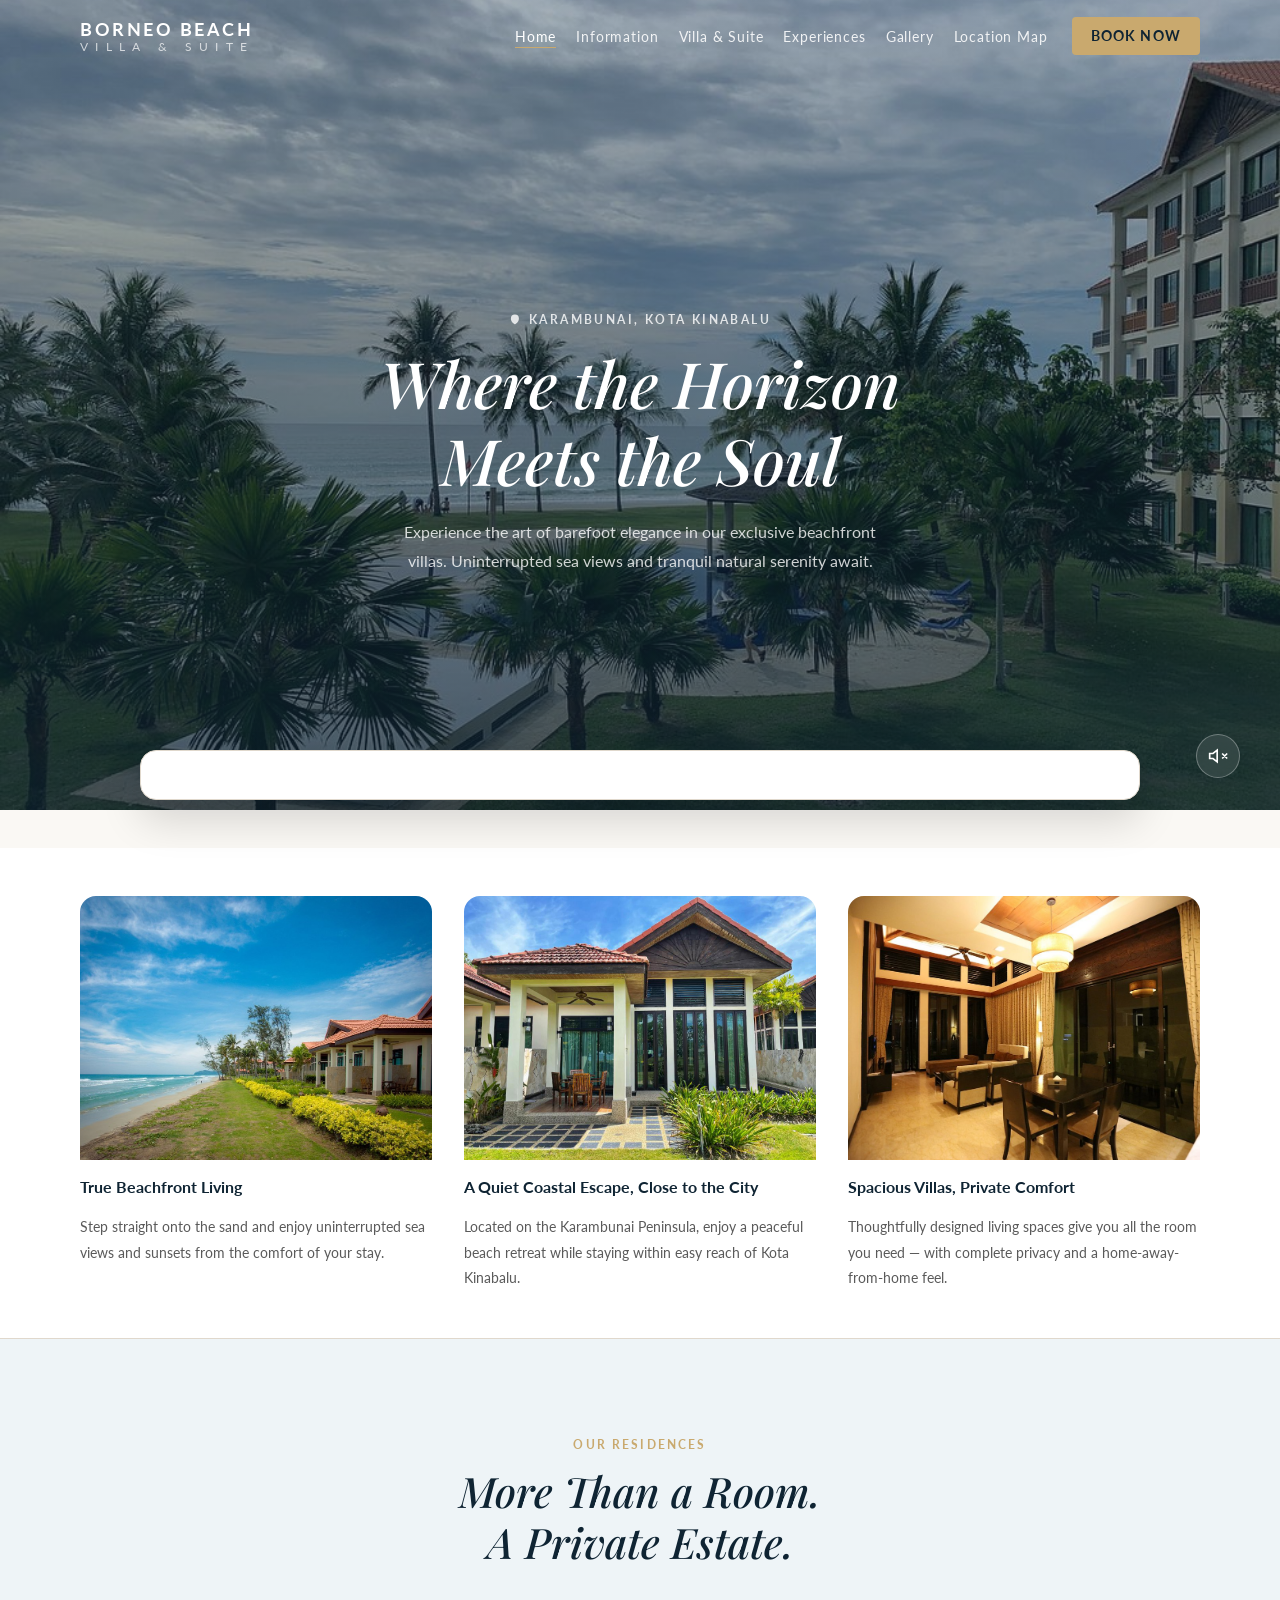
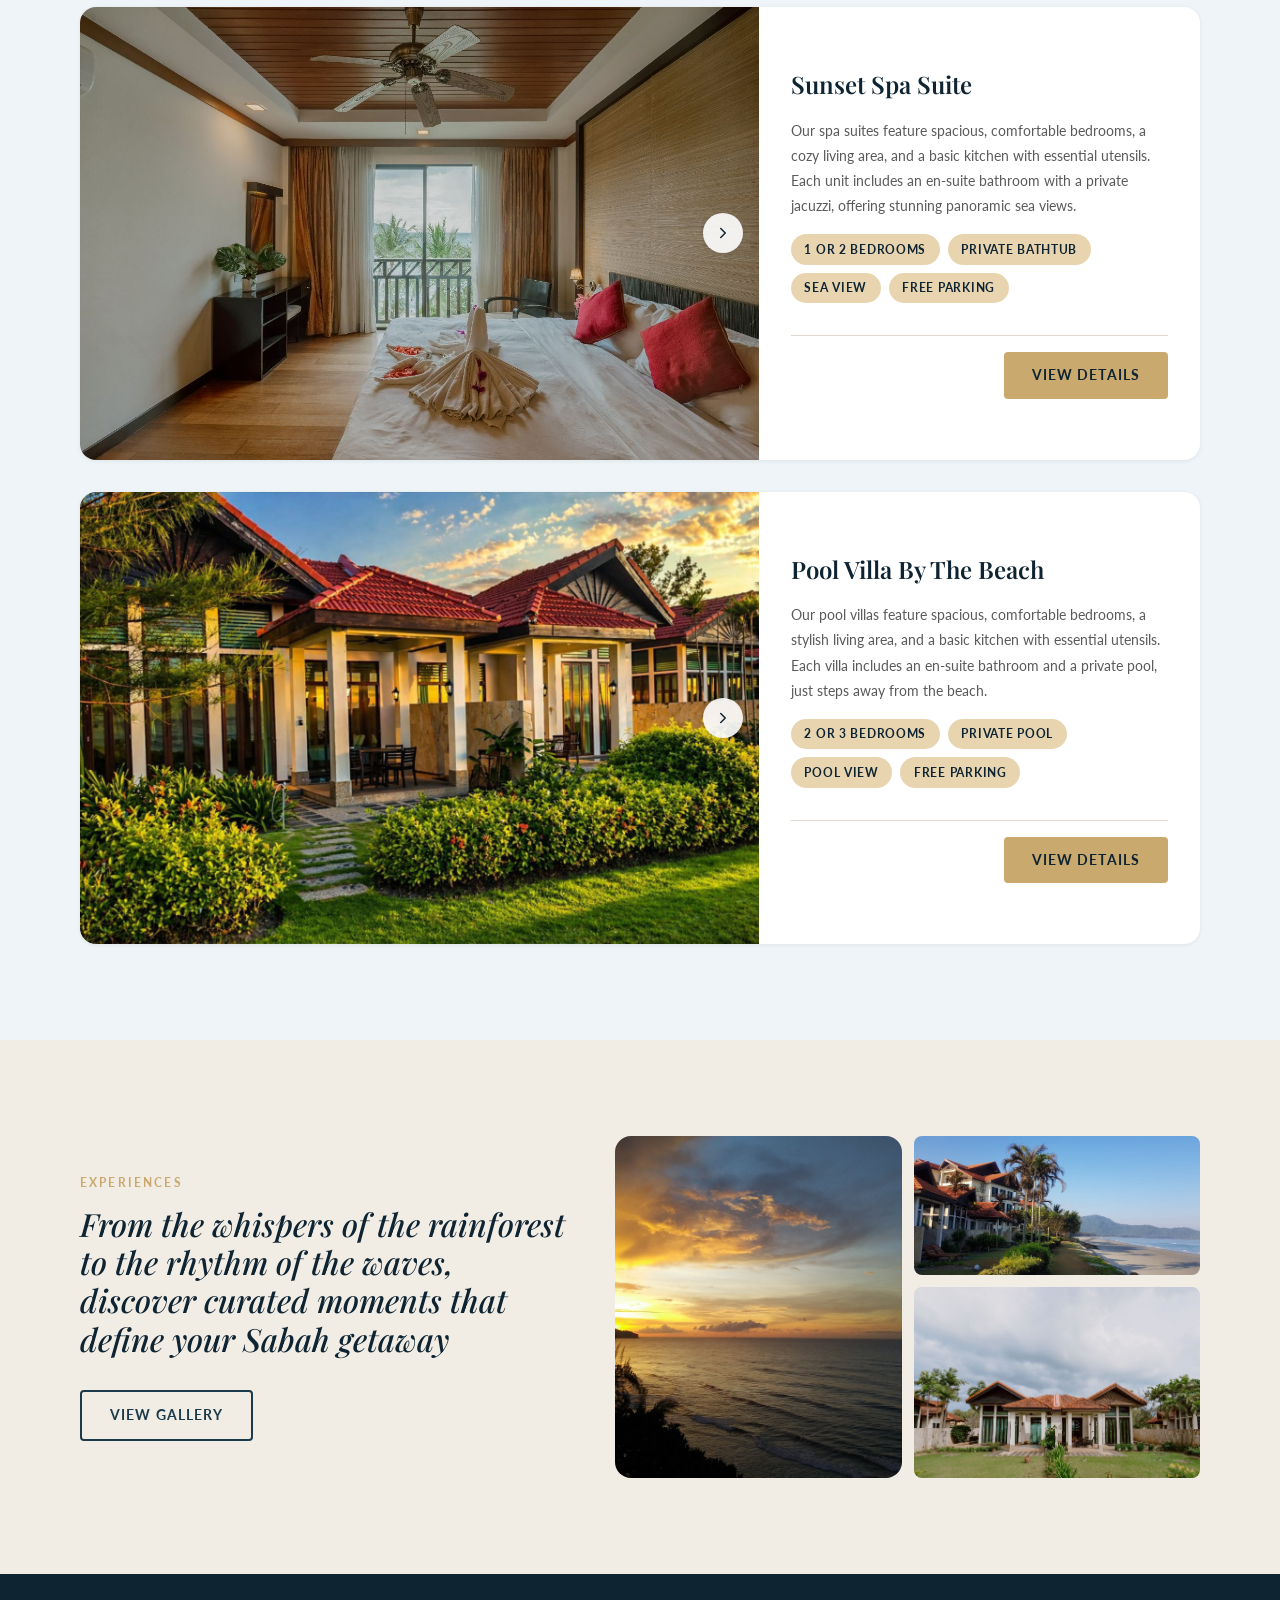
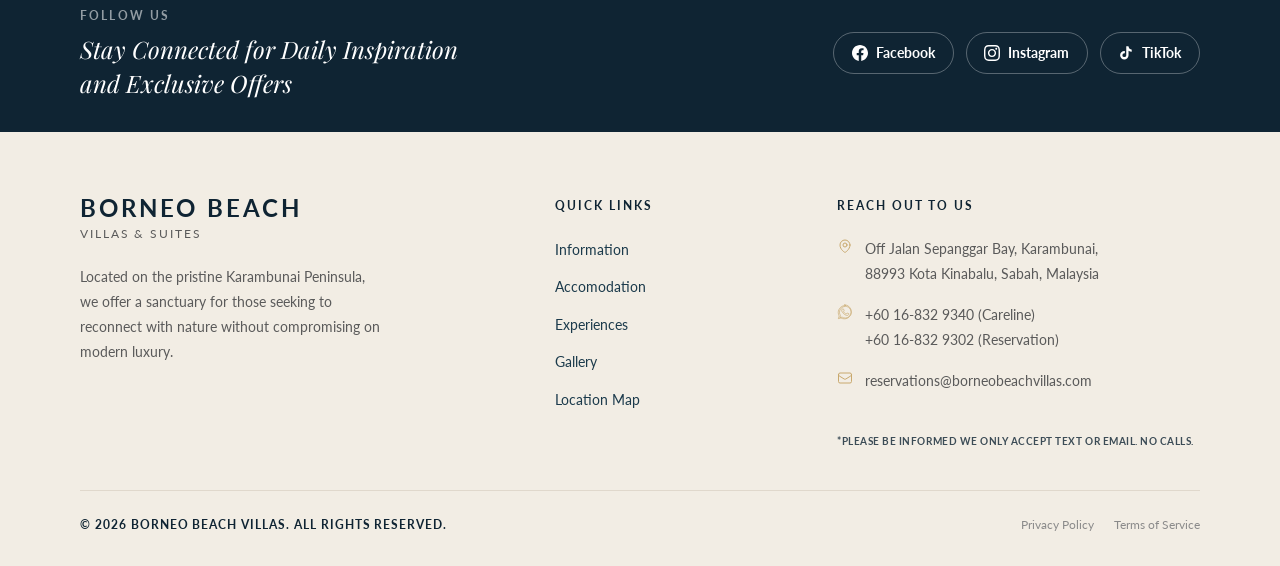
<file: index.html>
<!DOCTYPE html>
<html lang="en">

<head>
  <meta charset="UTF-8" />
  <meta name="viewport" content="width=device-width, initial-scale=1.0" />
  <meta name="robots" content="index, follow" />
  <meta name="description"
    content="A peaceful beachfront nature retreat on the Karambunai Peninsula, Sabah, offering unblocked sea and sunset views, self check-in, and private villas & suites." />
  <title>Borneo Beach Villas &amp; Suites | Beachfront Nature Retreat in Sabah</title>
  <link rel="canonical" href="https://www.borneobeachvillas.com/" />
  <link rel="icon" href="favicon.svg" type="image/svg+xml" />
  <link rel="apple-touch-icon" href="favicon.svg" />
  <meta name="theme-color" content="#0f4c5c" />
  <meta property="og:type" content="website" />
  <meta property="og:site_name" content="Borneo Beach Villas &amp; Suites" />
  <meta property="og:title" content="Borneo Beach Villas &amp; Suites | Luxury Beachfront Stay in Sabah" />
  <meta property="og:description"
    content="Discover a peaceful beachfront nature retreat in Karambunai with suites, pool villas, unblocked sea views, and direct beach access." />
  <meta property="og:url" content="https://www.borneobeachvillas.com/" />
  <meta property="og:image" content="https://www.borneobeachvillas.com/images/home-spa-suite-living.jpg" />
  <meta property="og:image:width" content="1200" />
  <meta property="og:image:height" content="630" />
  <meta property="og:image:alt" content="Living area of a beachfront suite at Borneo Beach Villas and Suites" />
  <meta property="og:locale" content="en_MY" />
  <meta name="twitter:card" content="summary_large_image" />
  <meta name="twitter:title" content="Borneo Beach Villas &amp; Suites | Luxury Beachfront Stay in Sabah" />
  <meta name="twitter:description"
    content="Discover a peaceful beachfront nature retreat in Karambunai with suites, pool villas, unblocked sea views, and direct beach access." />
  <meta name="twitter:image" content="https://www.borneobeachvillas.com/images/home-spa-suite-living.jpg" />
  <script type="application/ld+json">
    {
      "@context": "https://schema.org",
      "@graph": [
        {
          "@type": "Organization",
          "@id": "https://www.borneobeachvillas.com/#organization",
          "name": "Borneo Beach Villas & Suites",
          "url": "https://www.borneobeachvillas.com/",
          "logo": "https://www.borneobeachvillas.com/favicon.svg",
          "email": "reservations@borneobeachvillas.com",
          "telephone": "+60 16-832 9340",
          "sameAs": [
            "https://www.facebook.com/BorneoBeachVillas",
            "https://www.instagram.com/borneobeachvillasuite/",
            "https://www.tiktok.com/@borneobeachvillas"
          ]
        },
        {
          "@type": "WebSite",
          "@id": "https://www.borneobeachvillas.com/#website",
          "url": "https://www.borneobeachvillas.com/",
          "name": "Borneo Beach Villas & Suites",
          "publisher": {
            "@id": "https://www.borneobeachvillas.com/#organization"
          },
          "inLanguage": "en-MY"
        },
        {
          "@type": "LodgingBusiness",
          "@id": "https://www.borneobeachvillas.com/#lodging",
          "name": "Borneo Beach Villas & Suites",
          "url": "https://www.borneobeachvillas.com/",
          "description": "A peaceful beachfront nature retreat on the Karambunai Peninsula in Sabah, offering unblocked sea and sunset views, self check-in, and private villas/suites.",
          "image": [
            "https://www.borneobeachvillas.com/images/home-spa-suite-living.jpg",
            "https://www.borneobeachvillas.com/images/home-pool-villa-seaview.jpg"
          ],
          "telephone": "+60 16-832 9340",
          "email": "reservations@borneobeachvillas.com",
          "priceRange": "$$",
          "checkinTime": "15:00",
          "checkoutTime": "12:00",
          "address": {
            "@type": "PostalAddress",
            "streetAddress": "Off Jalan Sepanggar Bay, Karambunai",
            "postalCode": "88993",
            "addressLocality": "Kota Kinabalu",
            "addressRegion": "Sabah",
            "addressCountry": "MY"
          },
          "amenityFeature": [
            {
              "@type": "LocationFeatureSpecification",
              "name": "Beachfront access",
              "value": true
            },
            {
              "@type": "LocationFeatureSpecification",
              "name": "Private pool options",
              "value": true
            },
            {
              "@type": "LocationFeatureSpecification",
              "name": "Sea view accommodation",
              "value": true
            },
            {
              "@type": "LocationFeatureSpecification",
              "name": "Self check-in",
              "value": true
            }
          ],
          "sameAs": [
            "https://www.facebook.com/BorneoBeachVillas",
            "https://www.instagram.com/borneobeachvillasuite/",
            "https://www.tiktok.com/@borneobeachvillas"
          ]
        }
      ]
    }
  </script>
  <link rel="preconnect" href="https://fonts.googleapis.com" />
  <link rel="preconnect" href="https://fonts.gstatic.com" crossorigin />
  <link rel="stylesheet" href="css/main.css" />
</head>

<body>

  <!-- ===================== HEADER ===================== -->
  <div id="header-placeholder"></div>

  <main>

    <!-- ===================== HERO ===================== -->
    <section class="hero" id="home" aria-label="Hero">
      <!-- YouTube Video Background -->
      <div class="hero__video-wrap" aria-hidden="true">
        <div id="hero-yt-player"></div>
      </div>
      <!-- Fallback image shown before video loads -->
      <div class="hero__bg hero__bg--fallback" role="img"
        aria-label="Aerial view of Borneo Beach Villa overlooking the sea"></div>
      <div class="hero__overlay" aria-hidden="true"></div>

      <div class="hero__content">
        <span class="hero__location">
          <svg xmlns="http://www.w3.org/2000/svg" viewBox="0 0 24 24" fill="currentColor" aria-hidden="true" width="12"
            height="12">
            <path fill-rule="evenodd"
              d="M11.54 22.351l.07.04.028.016a.76.76 0 00.723 0l.028-.015.071-.041a16.975 16.975 0 001.144-.742 19.58 19.58 0 002.683-2.282c1.944-2.003 3.5-4.697 3.5-8.327a8 8 0 10-16 0c0 3.63 1.556 6.324 3.5 8.327a19.58 19.58 0 002.682 2.282 16.975 16.975 0 001.145.742z"
              clip-rule="evenodd" />
          </svg>
          Karambunai, Kota Kinabalu
        </span>

        <h1 class="hero__title">Where the Horizon<br />Meets the Soul</h1>

        <p class="hero__subtitle">
          Experience the art of barefoot elegance in our exclusive beachfront villas.
          Uninterrupted sea views and tranquil natural serenity await.
        </p>

      </div>

      <!-- Sound Control Toggle -->
      <button id="hero-sound-toggle" class="hero__sound-toggle" aria-label="Unmute background video"
        title="Unmute sound">
        <svg class="icon-muted" viewBox="0 0 24 24" fill="none" stroke="currentColor" stroke-width="2">
          <path d="M11 5L6 9H2v6h4l5 4V5zM23 9l-6 6M17 9l6 6" />
        </svg>
        <svg class="icon-unmuted" viewBox="0 0 24 24" fill="none" stroke="currentColor" stroke-width="2"
          style="display: none;">
          <path d="M11 5L6 9H2v6h4l5 4V5zM19.07 4.93a10 10 0 0 1 0 14.14M15.54 8.46a5 5 0 0 1 0 7.07" />
        </svg>
      </button>
    </section>

    <!-- ===================== BOOKING WIDGET ===================== -->
    <section class="booking-widget-section" aria-label="Book your stay">
      <div class="container">
        <div class="booking-widget-wrapper">
          <div
            id="quickbook-widget-783NDYY03cZmJIx67339HK5bmrup5eHSlbuCgcUgy7xBywNg==-783NDYY03cZmJIx67339HK5bmrup5eHSlbuCgcUgy7xBywNg=="
            class="Configure-quickBook-Widget"></div>
          <script
            src="https://www.swiftbook.io/cwplugin/displaywidget/preview/booking-service.min.js?propertyId=783NDYY03cZmJIx67339HK5bmrup5eHSlbuCgcUgy7xBywNg==&scriptId=783NDYY03cZmJIx67339HK5bmrup5eHSlbuCgcUgy7xBywNg=="
            id="propInfo"></script>
        </div>
      </div>
    </section>

    <!-- ===================== FEATURE STRIP ===================== -->
    <section class="feature-strip" aria-label="Key features">
      <div class="container">
        <div class="feature-strip__grid">

          <div class="feature-strip__card">
            <div class="feature-strip__img-wrap">
              <img src="images/feature-beach.jpg" alt="Beachfront view with palm trees and clear sea" width="400"
                height="280" loading="lazy" />
            </div>
            <h3 class="feature-strip__title">True Beachfront Living</h3>
            <p class="feature-strip__desc">Step straight onto the sand and enjoy uninterrupted sea views and sunsets
              from the comfort of your stay.</p>
          </div>

          <div class="feature-strip__card">
            <div class="feature-strip__img-wrap">
              <img src="images/feature-villa.jpg" alt="Villa exterior with lush garden and terrace" width="400"
                height="280" loading="lazy" />
            </div>
            <h3 class="feature-strip__title">A Quiet Coastal Escape, Close to the City</h3>
            <p class="feature-strip__desc">Located on the Karambunai Peninsula, enjoy a peaceful beach retreat while
              staying within easy reach of Kota Kinabalu.</p>
          </div>

          <div class="feature-strip__card">
            <div class="feature-strip__img-wrap">
              <img src="images/feature-interior.jpg" alt="Spacious villa interior with private pool" width="400"
                height="280" loading="lazy" />
            </div>
            <h3 class="feature-strip__title">Spacious Villas, Private Comfort</h3>
            <p class="feature-strip__desc">Thoughtfully designed living spaces give you all the room you need &mdash; with
              complete privacy and a home-away-from-home feel.</p>
          </div>

        </div>
      </div>
    </section>

    <!-- ===================== OUR RESIDENCES ===================== -->
    <section class="residences section-pad" id="residences" aria-labelledby="residences-title">
      <div class="container">
        <div class="residences__intro">
          <span class="section-label">Our Residences</span>
          <h2 class="section-title" id="residences-title">More Than a Room.<br />A Private Estate.</h2>
        </div>

        <div class="residences__list">

          <!-- Villa 1: Sunset Spa Suite -->
          <article class="villa-row" aria-label="Sunset Spa Suite">
            <div class="villa-row__image-wrap" data-villa-slider
              data-slider-images="images/home-spa-suite-masterbed.jpg|images/home-spa-suite-living.jpg|images/home-spa-suite-masterbath.jpg"
              data-slider-alts="Sunset Spa Suite bedroom with sea-view balcony|Sunset Spa Suite living room and kitchen|Sunset Spa Suite bathroom with private jacuzzi">
              <img src="images/home-spa-suite-masterbed.jpg" alt="Sunset Spa Suite bedroom with sea-view balcony"
                width="720" height="500" loading="lazy" />
              <button class="villa-row__arrow" aria-label="Next photo">
                <svg xmlns="http://www.w3.org/2000/svg" viewBox="0 0 24 24" fill="none" stroke="currentColor"
                  stroke-width="2" stroke-linecap="round" stroke-linejoin="round" aria-hidden="true">
                  <path d="M9 18l6-6-6-6" />
                </svg>
              </button>
            </div>
            <div class="villa-row__body">
              <h3 class="villa-row__title">Sunset Spa Suite</h3>
              <p class="villa-row__desc">
                Our spa suites feature spacious, comfortable bedrooms, a cozy living area, and a basic kitchen
                with essential utensils. Each unit includes an en-suite bathroom with a private jacuzzi,
                offering stunning panoramic sea views.
              </p>
              <ul class="villa-row__tags" aria-label="Suite features">
                <li class="villa-tag">1 or 2 Bedrooms</li>
                <li class="villa-tag">Private Bathtub</li>
                <li class="villa-tag">Sea View</li>
                <li class="villa-tag">Free Parking</li>
              </ul>
              <div class="villa-row__cta">
                <a href="villas#spa-suites" class="btn btn--primary">View Details</a>
              </div>
            </div>
          </article>

          <!-- Villa 2: Pool Villa By The Beach -->
          <article class="villa-row" aria-label="Pool Villa By The Beach">
            <div class="villa-row__image-wrap" data-villa-slider
              data-slider-images="images/home-pool-villa-seaview.jpg|images/home-pool-villa-gazebo.jpg|images/home-pool-villa-living.jpg"
              data-slider-alts="Pool Villa By The Beach exterior with private garden|Pool Villa By The Beach gazebo facing the sea|Pool Villa By The Beach living room">
              <img src="images/home-pool-villa-seaview.jpg" alt="Pool Villa By The Beach exterior with private garden"
                width="720" height="500" loading="lazy" />
              <button class="villa-row__arrow" aria-label="Next photo">
                <svg xmlns="http://www.w3.org/2000/svg" viewBox="0 0 24 24" fill="none" stroke="currentColor"
                  stroke-width="2" stroke-linecap="round" stroke-linejoin="round" aria-hidden="true">
                  <path d="M9 18l6-6-6-6" />
                </svg>
              </button>
            </div>
            <div class="villa-row__body">
              <h3 class="villa-row__title">Pool Villa By The Beach</h3>
              <p class="villa-row__desc">
                Our pool villas feature spacious, comfortable bedrooms, a stylish living area, and a basic kitchen
                with essential utensils. Each villa includes an en-suite bathroom and a private pool,
                just steps away from the beach.
              </p>
              <ul class="villa-row__tags" aria-label="Villa features">
                <li class="villa-tag">2 or 3 Bedrooms</li>
                <li class="villa-tag">Private Pool</li>
                <li class="villa-tag">Pool View</li>
                <li class="villa-tag">Free Parking</li>
              </ul>
              <div class="villa-row__cta">
                <a href="villas#pool-villas" class="btn btn--primary">View Details</a>
              </div>
            </div>
          </article>

        </div><!-- /.residences__list -->
      </div>
    </section>

    <!-- ===================== EXPERIENCES ===================== -->
    <section class="experiences section-pad" id="experiences" aria-labelledby="experiences-title">
      <div class="container">
        <div class="experiences__layout">

          <div class="experiences__text">
            <span class="section-label">Experiences</span>
            <h2 class="section-title" id="experiences-title">
              From the whispers of the rainforest to the rhythm of the waves, discover curated moments that define your
              Sabah getaway
            </h2>
            <a href="experiences" class="btn btn--outline-dark" style="margin-top: var(--sp-8);">View Gallery</a>
          </div>

          <div class="experiences__gallery">
            <div class="exp-gallery__main">
              <img src="images/exp-sunset.jpg" alt="Dramatic sunset over the sea viewed from the villa pool" width="600"
                height="420" loading="lazy" />
            </div>
            <div class="exp-gallery__side">
              <img src="images/exp-beach.jpg" alt="Pristine beachfront with palm trees and clear blue sea" width="280"
                height="200" loading="lazy" />
              <img src="images/exp-garden.jpg" alt="Lush tropical garden surrounding the villa" width="280" height="200"
                loading="lazy" />
            </div>
          </div>

        </div>
      </div>
    </section>




  </main>

  <!-- ===================== FOOTER ===================== -->
  <div id="footer-placeholder"></div>

  <script src="js/main.js"></script>
</body>

</html>
</file>
<file: css/main.css>
/* =============================================
   BBV – Main Stylesheet
   ============================================= */

@import url('https://fonts.googleapis.com/css2?family=Playfair+Display:ital,wght@0,400;0,500;0,600;0,700;1,400;1,500&family=Lato:ital,wght@0,300;0,400;0,700;1,400&display=swap');
@import 'variables.css';

/* ─────────────────────────────────────────────
   RESET & BASE
───────────────────────────────────────────── */
*,
*::before,
*::after {
  box-sizing: border-box;
  margin: 0;
  padding: 0;
}

html {
  scroll-behavior: smooth;
  font-size: 16px;
}

body {
  font-family: var(--font-body);
  font-size: var(--text-base);
  line-height: var(--leading-normal);
  color: var(--color-text);
  background-color: var(--color-bg);
  -webkit-font-smoothing: antialiased;
}

img,
video {
  display: block;
  max-width: 100%;
  height: auto;
}

a {
  color: inherit;
  text-decoration: none;
}

ul,
ol {
  list-style: none;
}

button {
  cursor: pointer;
  border: none;
  background: none;
  font-family: inherit;
}

/* ─────────────────────────────────────────────
   LAYOUT UTILITIES
───────────────────────────────────────────── */
.container {
  width: 100%;
  max-width: var(--container-max);
  margin-inline: auto;
  padding-inline: var(--container-pad);
}

.section-pad {
  padding-block: var(--section-pad-v);
}

/* ─────────────────────────────────────────────
   TYPOGRAPHY HELPERS
───────────────────────────────────────────── */
.section-label {
  display: block;
  font-family: var(--font-body);
  font-size: var(--text-xs);
  font-weight: 700;
  letter-spacing: 0.18em;
  text-transform: uppercase;
  color: var(--color-secondary);
  margin-bottom: var(--sp-3);
}

.section-title {
  font-family: var(--font-heading);
  font-size: clamp(var(--text-2xl), 4vw, var(--text-3xl));
  font-weight: 500;
  font-style: italic;
  line-height: var(--leading-tight);
  color: var(--color-primary-dark);
}

/* ─────────────────────────────────────────────
   BUTTONS
───────────────────────────────────────────── */
.btn {
  display: inline-flex;
  align-items: center;
  gap: var(--sp-2);
  padding: 0.75rem 1.75rem;
  font-family: var(--font-body);
  font-size: var(--text-sm);
  font-weight: 700;
  letter-spacing: 0.08em;
  text-transform: uppercase;
  border-radius: var(--radius-sm);
  transition: background-color var(--transition-base),
    color var(--transition-base),
    border-color var(--transition-base),
    box-shadow var(--transition-base),
    transform var(--transition-base);
  white-space: nowrap;
}

.btn--primary {
  background-color: var(--color-secondary);
  color: var(--color-primary-dark);
}

.btn--primary:hover {
  background-color: #b8924f;
  box-shadow: var(--shadow-md);
  transform: translateY(-2px);
}

.btn--outline {
  background-color: transparent;
  color: var(--color-text-inverse);
  border: 2px solid var(--color-text-inverse);
}

.btn--outline:hover {
  background-color: var(--color-text-inverse);
  color: var(--color-primary-dark);
}

.btn--outline-dark {
  background-color: transparent;
  color: var(--color-primary);
  border: 2px solid var(--color-primary);
}

.btn--outline-dark:hover {
  background-color: var(--color-primary);
  color: var(--color-text-inverse);
}

/* ─────────────────────────────────────────────
   HEADER / NAV
───────────────────────────────────────────── */
.site-header {
  position: fixed;
  top: 0;
  left: 0;
  right: 0;
  z-index: 1000;
  background-color: transparent;
  transition: background-color var(--transition-slow),
    box-shadow var(--transition-slow);
}

.site-header.scrolled {
  background-color: var(--color-primary-dark);
  box-shadow: var(--shadow-md);
}

.header-inner {
  display: flex;
  align-items: center;
  justify-content: space-between;
  height: 72px;
  padding-inline: var(--container-pad);
  max-width: var(--container-max);
  margin-inline: auto;
}

/* Logo */
.site-logo {
  display: flex;
  flex-direction: column;
  line-height: 1;
  gap: 3px;
  flex-shrink: 0;
  text-decoration: none;
}

.site-logo__name {
  font-family: var(--font-body);
  font-size: var(--text-md);
  font-weight: 700;
  letter-spacing: 0.14em;
  color: var(--color-text-inverse);
}

.site-logo__sub {
  font-size: var(--text-xs);
  letter-spacing: 0.61em;
  color: rgba(255, 255, 255, 0.70);
}

/* Primary nav */
.primary-nav {
  display: flex;
  align-items: center;
  gap: var(--sp-6);
}

.nav-links {
  display: flex;
  align-items: center;
  gap: var(--sp-5);
}

.nav-links a {
  font-size: var(--text-sm);
  font-weight: 400;
  letter-spacing: 0.06em;
  color: rgba(255, 255, 255, 0.88);
  position: relative;
  padding-bottom: 3px;
  transition: color var(--transition-fast);
}

.nav-links a::after {
  content: '';
  position: absolute;
  bottom: 0;
  left: 0;
  width: 0;
  height: 1px;
  background-color: var(--color-secondary);
  transition: width var(--transition-base);
}

.nav-links a:hover,
.nav-links a[aria-current="page"] {
  color: var(--color-text-inverse);
}

.nav-links a:hover::after,
.nav-links a[aria-current="page"]::after {
  width: 100%;
}

.nav-book-btn {
  padding: 0.5rem 1.2rem;
  background-color: var(--color-secondary);
  color: var(--color-primary-dark);
  font-family: var(--font-body);
  font-size: var(--text-sm);
  font-weight: 700;
  letter-spacing: 0.08em;
  text-transform: uppercase;
  border-radius: var(--radius-sm);
  transition: background-color var(--transition-base), box-shadow var(--transition-base);
  flex-shrink: 0;
  display: inline-block;
}

.nav-book-btn:hover {
  background-color: #b8924f;
  box-shadow: var(--shadow-sm);
}

/* Hamburger */
.hamburger {
  display: none;
  flex-direction: column;
  justify-content: center;
  align-items: center;
  width: 40px;
  height: 40px;
  gap: 5px;
  background: none;
  border: none;
  cursor: pointer;
  padding: 4px;
}

.hamburger__line {
  display: block;
  width: 24px;
  height: 2px;
  background-color: var(--color-text-inverse);
  border-radius: 2px;
  transition: transform var(--transition-base), opacity var(--transition-base);
}

.hamburger.open .hamburger__line:nth-child(1) {
  transform: translateY(7px) rotate(45deg);
}

.hamburger.open .hamburger__line:nth-child(2) {
  opacity: 0;
}

.hamburger.open .hamburger__line:nth-child(3) {
  transform: translateY(-7px) rotate(-45deg);
}

/* Mobile nav drawer */
.mobile-nav {
  display: none;
  position: fixed;
  top: 72px;
  left: 0;
  right: 0;
  background-color: var(--color-primary-dark);
  padding: var(--sp-6) var(--container-pad);
  z-index: 999;
  flex-direction: column;
  gap: var(--sp-4);
  box-shadow: var(--shadow-lg);
}

.mobile-nav.open {
  display: flex;
}

.mobile-nav a {
  font-size: var(--text-md);
  color: rgba(255, 255, 255, 0.88);
  padding-block: var(--sp-2);
  border-bottom: 1px solid rgba(255, 255, 255, 0.1);
  transition: color var(--transition-fast);
}

.mobile-nav a:last-child {
  border-bottom: none;
}

.mobile-nav a:hover {
  color: var(--color-secondary);
}

.mobile-nav .nav-book-btn {
  display: inline-flex;
  margin-top: var(--sp-2);
  text-align: center;
  justify-content: center;
}

/* ─────────────────────────────────────────────
   HERO
───────────────────────────────────────────── */
.hero {
  position: relative;
  min-height: 90vh;
  display: flex;
  align-items: center;
  justify-content: center;
  overflow: hidden;
  background-color: var(--color-primary-dark);
}

.hero__bg {
  position: absolute;
  inset: 0;
  background-image: url('../images/hero.jpg');
  background-size: cover;
  background-position: center 30%;
  background-repeat: no-repeat;
  z-index: 0;
}

/* Keep the fallback image as a separate layer behind the video */
.hero__bg--fallback {
  z-index: 0;
  transition: opacity 1s ease;
}

/* YouTube video wrapper */
.hero__video-wrap {
  position: absolute;
  inset: 0;
  z-index: 1;
  overflow: hidden;
  pointer-events: none;
}

/* Scale the iframe to always cover the full hero (letterbox-free) */
.hero__video-wrap iframe,
.hero__video-wrap #hero-yt-player {
  position: absolute;
  top: 50%;
  left: 50%;
  /* 16:9 ratio: width = 177.78vh covers height; height = 56.25vw covers width */
  width: 177.78vh;
  height: 56.25vw;
  min-width: 100%;
  min-height: 100%;
  transform: translate(-50%, -50%);
  border: 0;
  pointer-events: none;
}

.hero__overlay {
  position: absolute;
  inset: 0;
  background: linear-gradient(to bottom,
      rgba(15, 36, 51, 0.35) 0%,
      rgba(15, 36, 51, 0.55) 60%,
      rgba(15, 36, 51, 0.75) 100%);
  z-index: 1;
}

.hero__content {
  position: relative;
  z-index: 2;
  text-align: center;
  padding-inline: var(--container-pad);
  max-width: 760px;
  margin-inline: auto;
  padding-top: 72px;
}

.hero__location {
  display: inline-flex;
  align-items: center;
  gap: var(--sp-2);
  font-size: var(--text-xs);
  font-weight: 700;
  letter-spacing: 0.2em;
  text-transform: uppercase;
  color: rgba(255, 255, 255, 0.80);
  margin-bottom: var(--sp-4);
}

.hero__title {
  font-family: var(--font-heading);
  font-size: clamp(var(--text-3xl), 7vw, var(--text-5xl));
  font-weight: 500;
  font-style: italic;
  line-height: var(--leading-tight);
  color: var(--color-text-inverse);
  margin-bottom: var(--sp-5);
}

.hero__subtitle {
  font-size: clamp(var(--text-sm), 2vw, var(--text-base));
  color: rgba(255, 255, 255, 0.80);
  line-height: var(--leading-loose);
  max-width: 480px;
  margin-inline: auto;
}

/* Hero Sound Toggle */
.hero__sound-toggle {
  position: absolute;
  bottom: var(--sp-8);
  right: var(--container-pad);
  z-index: 10;
  width: 44px;
  height: 44px;
  background-color: rgba(255, 255, 255, 0.1);
  backdrop-filter: blur(8px);
  -webkit-backdrop-filter: blur(8px);
  border: 1px solid rgba(255, 255, 255, 0.3);
  border-radius: 50%;
  display: flex;
  align-items: center;
  justify-content: center;
  color: var(--color-text-inverse);
  transition: all var(--transition-base);
}

.hero__sound-toggle:hover {
  background-color: rgba(255, 255, 255, 0.2);
  transform: scale(1.05);
}

.hero__sound-toggle svg {
  width: 20px;
  height: 20px;
  stroke: currentColor;
}

@media (max-width: 768px) {
  .hero__sound-toggle {
    bottom: 6rem;
    /* adjusted to clear booking widget */
    right: 50%;
    transform: translateX(50%);
  }
}

/* ─────────────────────────────────────────────
   BOOKING WIDGET (between hero and feature strip)
───────────────────────────────────────────── */
.booking-widget-section {
  position: relative;
  z-index: 20;
  margin-top: -60px;
  /* Overlap hero slightly */
  margin-bottom: var(--sp-12);
}

.booking-widget-wrapper {
  background-color: var(--color-surface);
  border-radius: var(--radius-lg);
  box-shadow: var(--shadow-xl, 0 20px 40px rgba(0, 0, 0, 0.15));
  padding: var(--sp-6);
  max-width: 1000px;
  margin-inline: auto;
  border: 1px solid var(--color-border);
}

@media (max-width: 768px) {
  .booking-widget-section {
    margin-top: -40px;
    margin-bottom: var(--sp-8);
  }

  .booking-widget-wrapper {
    padding: var(--sp-4);
  }
}

/* ─────────────────────────────────────────────
   FEATURE STRIP  (below hero, white bg)
───────────────────────────────────────────── */
.feature-strip {
  background-color: var(--color-surface);
  padding-block: var(--sp-12);
  border-bottom: 1px solid var(--color-border);
}

.feature-strip__grid {
  display: grid;
  grid-template-columns: repeat(3, 1fr);
  gap: var(--sp-8);
}

.feature-strip__card {
  display: flex;
  flex-direction: column;
  gap: var(--sp-4);
}

.feature-strip__img-wrap {
  border-radius: var(--radius-lg) var(--radius-lg) 0 0;
  overflow: hidden;
  aspect-ratio: 4 / 3;
  background-color: var(--color-surface-alt);
}

.feature-strip__img-wrap img {
  width: 100%;
  height: 100%;
  object-fit: cover;
  transition: transform var(--transition-slow);
}

.feature-strip__card:hover .feature-strip__img-wrap img {
  transform: scale(1.04);
}

.feature-strip__title {
  font-family: var(--font-body);
  font-size: var(--text-base);
  font-weight: 700;
  color: var(--color-primary-dark);
  line-height: var(--leading-snug);
}

.feature-strip__desc {
  font-size: var(--text-sm);
  color: var(--color-text-light);
  line-height: var(--leading-loose);
}

/* ─────────────────────────────────────────────
   RESIDENCES – horizontal villa rows
───────────────────────────────────────────── */
.residences {
  background-color: #eef4f7;
  /* very light blue-grey, as in PDF */
}

.residences__intro {
  text-align: center;
  margin-bottom: var(--sp-10);
}

.residences__list {
  display: flex;
  flex-direction: column;
  gap: var(--sp-8);
}

/* Villa row: image left, text right */
.villa-row {
  display: grid;
  grid-template-columns: 1fr 0.65fr;
  background-color: var(--color-surface);
  border-radius: var(--radius-lg);
  overflow: hidden;
  box-shadow: var(--shadow-sm);
  transition: box-shadow var(--transition-base);
}

.villa-row:hover {
  box-shadow: var(--shadow-md);
}

.villa-row__image-wrap {
  position: relative;
  overflow: hidden;
  min-height: 340px;
}

.villa-row__image-wrap img {
  width: 100%;
  height: 100%;
  object-fit: cover;
  transition: transform var(--transition-slow);
}

.villa-row:hover .villa-row__image-wrap img {
  transform: scale(1.04);
}

/* Arrow button on image */
.villa-row__arrow {
  position: absolute;
  top: 50%;
  right: var(--sp-4);
  transform: translateY(-50%);
  width: 40px;
  height: 40px;
  background-color: rgba(255, 255, 255, 0.90);
  border-radius: 50%;
  display: flex;
  align-items: center;
  justify-content: center;
  box-shadow: var(--shadow-sm);
  transition: background-color var(--transition-fast);
  cursor: pointer;
  z-index: 2;
  border: none;
}

.villa-row__arrow svg {
  width: 18px;
  height: 18px;
  stroke: var(--color-primary-dark);
}

.villa-row__arrow:hover {
  background-color: var(--color-surface);
}

.villa-row__body {
  padding: var(--sp-8) var(--sp-8);
  display: flex;
  flex-direction: column;
  justify-content: center;
  gap: var(--sp-4);
}

.villa-row__title {
  font-family: var(--font-heading);
  font-size: var(--text-xl);
  font-weight: 600;
  color: var(--color-primary-dark);
  line-height: var(--leading-snug);
}

.villa-row__desc {
  font-size: var(--text-sm);
  color: var(--color-text-light);
  line-height: var(--leading-loose);
}

/* Feature tags – gold pill badges */
.villa-row__tags {
  display: flex;
  flex-wrap: wrap;
  gap: var(--sp-2);
}

.villa-tag {
  display: inline-block;
  padding: 0.35rem 0.85rem;
  background-color: var(--color-secondary-lt);
  color: var(--color-primary-dark);
  font-size: var(--text-xs);
  font-weight: 700;
  letter-spacing: 0.06em;
  text-transform: uppercase;
  border-radius: 100px;
}

.villa-row__price {
  font-size: var(--text-base);
  color: var(--color-text-light);
  font-style: italic;
}

/* Price + CTA on the same row */
.villa-row__cta {
  display: flex;
  align-items: center;
  justify-content: flex-end;
  gap: var(--sp-4);
  margin-top: var(--sp-4);
  padding-top: var(--sp-4);
  border-top: 1px solid var(--color-border);
}

/* Subtle text-only button */
.btn--text {
  background: none;
  border: none;
  padding: 0;
  font-family: var(--font-body);
  font-size: var(--text-sm);
  font-weight: 700;
  letter-spacing: 0.1em;
  text-transform: uppercase;
  color: var(--color-primary-dark);
  cursor: pointer;
  transition: color var(--transition-fast);
  white-space: nowrap;
  flex-shrink: 0;
}

.btn--text:hover {
  color: var(--color-secondary);
}

/* ─────────────────────────────────────────────
   EXPERIENCES  (text left, photo grid right)
───────────────────────────────────────────── */
.experiences {
  background-color: var(--color-surface-alt);
}

.experiences__layout {
  display: grid;
  grid-template-columns: 1fr 1.2fr;
  gap: var(--sp-12);
  align-items: center;
}

.experiences__text .section-title {
  font-size: clamp(var(--text-xl), 2.8vw, var(--text-2xl));
  margin-top: var(--sp-3);
  font-style: italic;
}

.experiences__gallery {
  display: grid;
  grid-template-columns: 1fr 1fr;
  grid-template-rows: auto auto;
  gap: var(--sp-3);
}

.exp-gallery__main {
  grid-column: 1;
  grid-row: 1 / 3;
  border-radius: var(--radius-lg);
  overflow: hidden;
}

.exp-gallery__main img {
  width: 100%;
  height: 100%;
  object-fit: cover;
}

.exp-gallery__side {
  grid-column: 2;
  grid-row: 1 / 3;
  display: flex;
  flex-direction: column;
  gap: var(--sp-3);
}

.exp-gallery__side img {
  width: 100%;
  border-radius: var(--radius-md);
  object-fit: cover;
  flex: 1;
}

/* ─────────────────────────────────────────────
   STAY CONNECTED  (dark strip)
───────────────────────────────────────────── */
.stay-connected {
  background-color: var(--color-primary-dark);
  padding-block: var(--sp-8);
}

.stay-connected__inner {
  display: flex;
  align-items: center;
  justify-content: space-between;
  gap: var(--sp-8);
  flex-wrap: wrap;
}

.stay-connected__label {
  display: block;
  font-size: var(--text-xs);
  font-weight: 700;
  letter-spacing: 0.18em;
  text-transform: uppercase;
  color: rgba(255, 255, 255, 0.55);
  margin-bottom: var(--sp-2);
}

.stay-connected__copy {
  font-family: var(--font-heading);
  font-size: clamp(var(--text-lg), 2.5vw, var(--text-xl));
  font-style: italic;
  color: var(--color-text-inverse);
  max-width: 420px;
  line-height: var(--leading-snug);
}

.social-links {
  display: flex;
  gap: var(--sp-3);
  align-items: center;
  flex-wrap: wrap;
}

.social-link {
  display: inline-flex;
  align-items: center;
  gap: var(--sp-2);
  padding: 0.55rem 1.1rem;
  border: 1.5px solid rgba(255, 255, 255, 0.30);
  border-radius: 100px;
  font-size: var(--text-sm);
  font-weight: 700;
  color: var(--color-text-inverse);
  transition: border-color var(--transition-base),
    background-color var(--transition-base);
}

.social-link:hover {
  border-color: rgba(255, 255, 255, 0.70);
  background-color: rgba(255, 255, 255, 0.08);
}

.social-link svg {
  width: 16px;
  height: 16px;
  fill: currentColor;
  flex-shrink: 0;
}

/* ─────────────────────────────────────────────
   FOOTER  (light cream – matching PDF)
───────────────────────────────────────────── */
.site-footer {
  background-color: var(--color-surface-alt);
  /* light cream */
  color: var(--color-text);
  padding-top: var(--sp-16);
  padding-bottom: var(--sp-8);
}

.footer-top {
  display: grid;
  grid-template-columns: 1.8fr 1fr 1.5fr;
  gap: var(--sp-10);
  padding-bottom: var(--sp-10);
  border-bottom: 1px solid var(--color-border);
}

.footer-brand__name {
  font-family: var(--font-body);
  font-size: var(--text-xl);
  font-weight: 700;
  letter-spacing: 0.12em;
  color: var(--color-primary-dark);
  line-height: 1;
  margin-bottom: var(--sp-1);
}

.footer-brand__sub {
  font-size: var(--text-xs);
  letter-spacing: 0.16em;
  color: var(--color-text-light);
  margin-bottom: var(--sp-5);
}

.footer-brand__desc {
  font-size: var(--text-sm);
  line-height: var(--leading-loose);
  color: var(--color-text-light);
  max-width: 300px;
}

.footer-col__heading {
  font-family: var(--font-body);
  font-size: var(--text-xs);
  font-weight: 700;
  letter-spacing: 0.16em;
  text-transform: uppercase;
  color: var(--color-primary-dark);
  margin-bottom: var(--sp-5);
}

.footer-links {
  display: flex;
  flex-direction: column;
  gap: var(--sp-3);
}

.footer-links a {
  font-size: var(--text-sm);
  color: var(--color-primary);
  transition: color var(--transition-fast);
}

.footer-links a:hover {
  color: var(--color-primary-dark);
  text-decoration: underline;
}

.footer-contact {
  display: flex;
  flex-direction: column;
  gap: var(--sp-4);
}

.footer-contact-item {
  display: flex;
  gap: var(--sp-3);
  align-items: flex-start;
}

.footer-contact-item svg {
  width: 16px;
  height: 16px;
  stroke: var(--color-secondary);
  fill: none;
  flex-shrink: 0;
  margin-top: 2px;
}

.footer-contact-item span,
.footer-contact-item a {
  font-size: var(--text-sm);
  line-height: var(--leading-loose);
  color: var(--color-text-light);
  transition: color var(--transition-fast);
}

.footer-contact-item a:hover {
  color: var(--color-primary-dark);
}

.footer-contact-note {
  font-size: 0.65rem;
  font-weight: 700;
  color: var(--color-primary-dark);
  margin-top: var(--sp-6);
  letter-spacing: 0.05em;
  opacity: 0.8;
}

.footer-bottom {
  display: flex;
  align-items: center;
  justify-content: space-between;
  gap: var(--sp-4);
  padding-top: var(--sp-6);
  flex-wrap: wrap;
}

.footer-bottom__copy {
  font-size: var(--text-xs);
  font-weight: 700;
  letter-spacing: 0.08em;
  text-transform: uppercase;
  color: var(--color-primary-dark);
}

.footer-bottom__legal {
  display: flex;
  gap: var(--sp-5);
}

.footer-bottom__legal a {
  font-size: var(--text-xs);
  color: var(--color-text-muted);
  transition: color var(--transition-fast);
}

.footer-bottom__legal a:hover {
  color: var(--color-primary-dark);
}

/* ─────────────────────────────────────────────
   INFORMATION PAGE – PAGE HERO
───────────────────────────────────────────── */
.page-hero {
  background-color: var(--color-primary-dark);
  padding-top: calc(72px + var(--sp-16));
  padding-bottom: var(--sp-16);
  text-align: center;
  position: relative;
  overflow: hidden;
}

.page-hero::before {
  content: '';
  position: absolute;
  inset: 0;
  background-image: url('../images/page-hero.jpg');
  background-size: cover;
  background-position: center;
  opacity: 0.20;
}

.page-hero__inner {
  position: relative;
  z-index: 1;
}

.page-hero__breadcrumb {
  font-size: var(--text-xs);
  letter-spacing: 0.12em;
  color: rgba(255, 255, 255, 0.55);
  margin-bottom: var(--sp-4);
  text-transform: uppercase;
}

.page-hero__breadcrumb a {
  color: rgba(255, 255, 255, 0.55);
  transition: color var(--transition-fast);
}

.page-hero__breadcrumb a:hover {
  color: var(--color-secondary);
}

.page-hero__breadcrumb span {
  margin-inline: var(--sp-2);
}

.page-hero__title {
  font-family: var(--font-heading);
  font-size: clamp(var(--text-2xl), 5vw, var(--text-4xl));
  font-weight: 500;
  font-style: italic;
  color: var(--color-text-inverse);
  margin-bottom: var(--sp-4);
}

.page-hero__subtitle {
  font-size: var(--text-md);
  color: rgba(255, 255, 255, 0.70);
  max-width: 560px;
  margin-inline: auto;
}

/* ─────────────────────────────────────────────
   INFORMATION PAGE – LAYOUT & CONTENT
───────────────────────────────────────────── */
.info-layout {
  display: grid;
  grid-template-columns: 220px 1fr;
  gap: var(--sp-12);
  align-items: start;
}

.info-sidebar {
  position: sticky;
  top: calc(72px + var(--sp-6));
}

.info-sidebar__nav {
  background-color: var(--color-surface);
  border-radius: var(--radius-lg);
  border: 1px solid var(--color-border);
  padding: var(--sp-5);
  display: flex;
  flex-direction: column;
  gap: var(--sp-1);
}

.info-sidebar__nav a {
  display: block;
  font-size: var(--text-sm);
  color: var(--color-text-light);
  padding: var(--sp-2) var(--sp-3);
  border-radius: var(--radius-sm);
  transition: background-color var(--transition-fast), color var(--transition-fast);
}

.info-sidebar__nav a:hover,
.info-sidebar__nav a.active {
  background-color: var(--color-surface-alt);
  color: var(--color-primary-dark);
  font-weight: 700;
}

.info-content {
  display: flex;
  flex-direction: column;
  gap: var(--sp-12);
}

.info-section {
  scroll-margin-top: calc(72px + var(--sp-6));
}

.info-section__title {
  font-family: var(--font-heading);
  font-size: var(--text-2xl);
  font-weight: 500;
  font-style: italic;
  color: var(--color-primary-dark);
  padding-bottom: var(--sp-4);
  border-bottom: 2px solid var(--color-secondary);
  margin-bottom: var(--sp-6);
  display: inline-block;
}

.info-section p {
  font-size: var(--text-base);
  line-height: var(--leading-loose);
  color: var(--color-text);
  margin-bottom: var(--sp-4);
}

.info-section p:last-child {
  margin-bottom: 0;
}

.info-section h3 {
  font-family: var(--font-body);
  font-size: var(--text-base);
  font-weight: 700;
  color: var(--color-primary-dark);
  margin-top: var(--sp-6);
  margin-bottom: var(--sp-3);
  text-transform: uppercase;
  letter-spacing: 0.06em;
}

.info-list {
  display: flex;
  flex-direction: column;
  gap: var(--sp-3);
  margin-bottom: var(--sp-4);
}

.info-list li {
  display: flex;
  gap: var(--sp-3);
  align-items: flex-start;
  font-size: var(--text-base);
  line-height: var(--leading-normal);
  color: var(--color-text);
}

.info-list li::before {
  content: '';
  display: block;
  width: 6px;
  height: 6px;
  min-width: 6px;
  background-color: var(--color-secondary);
  border-radius: 50%;
  margin-top: 9px;
}

.info-highlight {
  background-color: var(--color-surface-alt);
  border-left: 4px solid var(--color-secondary);
  border-radius: 0 var(--radius-md) var(--radius-md) 0;
  padding: var(--sp-5) var(--sp-6);
  margin-block: var(--sp-5);
}

.info-highlight--important {
  background-color: #fbf6f0;
  border-left-color: #d97736;
}

.info-highlight--important strong {
  color: #c2591b;
}

.info-highlight p {
  margin-bottom: 0;
  font-size: var(--text-sm);
  color: var(--color-text-light);
}

.info-highlight strong {
  color: var(--color-primary-dark);
}

.info-grid {
  display: grid;
  grid-template-columns: repeat(2, 1fr);
  gap: var(--sp-4);
}

.info-card {
  background-color: var(--color-surface);
  border: 1px solid var(--color-border);
  border-radius: var(--radius-md);
  padding: var(--sp-5) var(--sp-6);
}

.info-card__title {
  font-weight: 700;
  font-size: var(--text-sm);
  color: var(--color-primary-dark);
  margin-bottom: var(--sp-2);
  display: flex;
  align-items: center;
  gap: var(--sp-2);
}

.info-card__title svg {
  width: 16px;
  height: 16px;
  stroke: var(--color-secondary);
  fill: none;
  flex-shrink: 0;
}

.info-card__value {
  font-size: var(--text-base);
  color: var(--color-primary-dark);
  font-weight: 700;
}

.info-card__note {
  font-size: var(--text-sm);
  color: var(--color-text-muted);
  margin-top: var(--sp-1);
}

.info-contact-methods {
  display: flex;
  flex-direction: column;
  gap: var(--sp-4);
}

.contact-method {
  display: flex;
  align-items: flex-start;
  gap: var(--sp-4);
  padding: var(--sp-4) var(--sp-5);
  background-color: var(--color-surface);
  border: 1px solid var(--color-border);
  border-radius: var(--radius-md);
}

.contact-method__icon {
  width: 40px;
  height: 40px;
  border-radius: 50%;
  background-color: var(--color-primary-dark);
  display: flex;
  align-items: center;
  justify-content: center;
  flex-shrink: 0;
  margin-top: var(--sp-1);
}

.contact-method__icon svg {
  width: 18px;
  height: 18px;
  stroke: var(--color-secondary);
  fill: none;
}

.contact-method__label {
  font-size: var(--text-xs);
  text-transform: uppercase;
  letter-spacing: 0.08em;
  color: var(--color-text-muted);
  margin-bottom: 2px;
}

.contact-method__value {
  font-size: var(--text-base);
  font-weight: 700;
  color: var(--color-primary-dark);
  margin-bottom: var(--sp-2);
}

.contact-method__notes {
  list-style: none;
  margin-top: var(--sp-3);
  display: flex;
  flex-direction: column;
  gap: var(--sp-2);
}

.contact-method__notes li {
  font-size: var(--text-sm);
  color: var(--color-text-light);
  line-height: var(--leading-loose);
  padding-left: 1.1em;
  position: relative;
}

/* Elegant gold dot with hanging indent */
.contact-method__notes li::before {
  content: '';
  position: absolute;
  left: 0;
  top: 0.55em;
  width: 5px;
  height: 5px;
  background-color: var(--color-secondary);
  border-radius: 50%;
}

.contact-method__notes a {
  color: var(--color-primary);
  text-decoration: underline;
}

.contact-method__notes a:hover {
  color: var(--color-primary-dark);
}

.info-map-btns {
  display: flex;
  gap: var(--sp-4);
  flex-wrap: wrap;
  margin-top: var(--sp-6);
}

/* ─────────────────────────────────────────────
   VILLAS PAGE
───────────────────────────────────────────── */

/* Category tab bar – sticky below header */
.villas-tabs {
  position: sticky;
  top: 72px;
  z-index: 100;
  background-color: var(--color-surface);
  border-bottom: 1px solid var(--color-border);
  box-shadow: 0 2px 8px rgba(27, 58, 75, 0.06);
}

.villas-tabs__inner {
  display: flex;
  align-items: stretch;
  gap: 0;
}

.villas-tabs__link {
  display: inline-flex;
  align-items: center;
  gap: var(--sp-2);
  padding: var(--sp-4) var(--sp-6);
  font-family: var(--font-body);
  font-size: var(--text-sm);
  font-weight: 700;
  letter-spacing: 0.06em;
  color: var(--color-text-light);
  border-bottom: 3px solid transparent;
  transition: color var(--transition-fast), border-color var(--transition-fast);
  white-space: nowrap;
}

.villas-tabs__link svg,
.villas-tabs__link img {
  width: 16px;
  height: 16px;
  flex-shrink: 0;
  opacity: 0.6;
  transition: opacity var(--transition-fast);
  object-fit: contain;
}

.villas-tabs__link svg {
  stroke: currentColor;
  fill: none;
}

.villas-tabs__link:hover {
  color: var(--color-primary-dark);
}

.villas-tabs__link:hover svg,
.villas-tabs__link:hover img {
  opacity: 1;
}

.villas-tabs__link.active {
  color: var(--color-primary-dark);
  border-bottom-color: var(--color-secondary);
}

.villas-tabs__link.active svg,
.villas-tabs__link.active img {
  opacity: 1;
}

.villas-tabs__link.active svg {
  stroke: var(--color-secondary);
}

/* Villa category section */
.villa-category {
  background-color: var(--color-bg);
  padding-block: var(--section-pad-v);
}

.villa-category--alt {
  background-color: #eef4f7;
  /* matches residences section on homepage */
}

.villa-category__header {
  text-align: center;
  margin-bottom: var(--sp-10);
  max-width: 680px;
  margin-inline: auto;
  margin-bottom: var(--sp-10);
}

.villa-category__desc {
  font-size: var(--text-base);
  color: var(--color-text-light);
  line-height: var(--leading-loose);
  margin-top: var(--sp-4);
}

/* villa-row enhancements for villas page */
.villa-row__type {
  display: inline-block;
  font-size: var(--text-xs);
  font-weight: 700;
  letter-spacing: 0.14em;
  text-transform: uppercase;
  color: var(--color-primary);
  margin-bottom: var(--sp-1);
}

.villa-row__title-note {
  font-size: 0.8em;
  font-style: italic;
  font-weight: 400;
  color: var(--color-text-light);
}

/* Badge on villa image (Sea Front / Sea View) */
.villa-row__badge {
  position: absolute;
  top: var(--sp-4);
  left: var(--sp-4);
  background-color: var(--color-primary-dark);
  color: var(--color-secondary);
  font-size: var(--text-xs);
  font-weight: 700;
  letter-spacing: 0.12em;
  text-transform: uppercase;
  padding: var(--sp-1) var(--sp-3);
  border-radius: var(--radius-sm);
  z-index: 2;
}

/* Meta row: size, guests, bathrooms */
.villa-row__meta {
  display: flex;
  flex-wrap: wrap;
  gap: var(--sp-5);
  padding: var(--sp-4) 0;
  border-top: 1px solid var(--color-border);
  border-bottom: 1px solid var(--color-border);
  list-style: none;
}

.villa-meta-item {
  display: flex;
  align-items: center;
  gap: var(--sp-2);
  font-size: var(--text-sm);
  color: var(--color-text-light);
  line-height: 1;
}

.villa-meta-item svg {
  width: 15px;
  height: 15px;
  stroke: var(--color-secondary);
  fill: none;
  flex-shrink: 0;
}

/* Featured villa row — subtle highlight */
.villa-row--featured {
  box-shadow: var(--shadow-md);
}

.villa-row--featured .villa-row__title {
  position: relative;
}

/* Booking CTA section */
.villas-cta {
  background-color: var(--color-primary-dark);
  padding-block: var(--section-pad-v);
  text-align: center;
  position: relative;
  overflow: hidden;
}

.villas-cta::before {
  content: '';
  position: absolute;
  inset: 0;
  background-image: url('../images/hero.jpg');
  background-size: cover;
  background-position: center;
  opacity: 0.12;
  z-index: 0;
}

.villas-cta__inner {
  position: relative;
  z-index: 1;
  max-width: 640px;
  margin-inline: auto;
}

.villas-cta__title {
  font-family: var(--font-heading);
  font-size: clamp(var(--text-2xl), 4vw, var(--text-3xl));
  font-weight: 500;
  font-style: italic;
  color: var(--color-text-inverse);
  margin-top: var(--sp-3);
  margin-bottom: var(--sp-4);
  line-height: var(--leading-tight);
}

.villas-cta__sub {
  font-size: var(--text-base);
  color: rgba(255, 255, 255, 0.70);
  line-height: var(--leading-loose);
  margin-bottom: var(--sp-8);
}

.villas-cta__btns {
  display: flex;
  gap: var(--sp-4);
  justify-content: center;
  flex-wrap: wrap;
}

/* ─────────────────────────────────────────────
   RESPONSIVE
───────────────────────────────────────────── */
@media (max-width: 1024px) {
  .footer-top {
    grid-template-columns: 1fr 1fr;
  }

  .footer-brand {
    grid-column: 1 / -1;
  }

  .experiences__layout {
    grid-template-columns: 1fr;
    gap: var(--sp-8);
  }

  .experiences__text .section-title {
    font-size: var(--text-xl);
  }
}

@media (max-width: 768px) {

  /* Nav */
  .primary-nav .nav-links,
  .primary-nav .nav-book-btn {
    display: none;
  }

  .hamburger {
    display: flex;
  }

  /* Villas tabs */
  .villas-tabs__inner {
    overflow-x: auto;
    scrollbar-width: none;
    -ms-overflow-style: none;
  }

  .villas-tabs__inner::-webkit-scrollbar {
    display: none;
  }

  .villas-tabs__link {
    padding: var(--sp-3) var(--sp-5);
    font-size: var(--text-xs);
  }

  /* Villa category header */
  .villa-category__header {
    margin-bottom: var(--sp-8);
  }

  /* Feature strip */
  .feature-strip__grid {
    grid-template-columns: 1fr;
    gap: var(--sp-8);
  }

  /* Villa rows */
  .villa-row {
    grid-template-columns: 1fr;
  }

  .villa-row__image-wrap {
    min-height: 260px;
  }

  .villa-row__body {
    padding: var(--sp-6);
  }

  /* Experiences gallery */
  .experiences__gallery {
    grid-template-columns: 1fr;
  }

  .exp-gallery__main {
    grid-row: 1;
  }

  .exp-gallery__side {
    grid-column: 1;
    grid-row: 2;
    flex-direction: row;
  }

  /* Stay connected */
  .stay-connected__inner {
    flex-direction: column;
    align-items: flex-start;
    gap: var(--sp-5);
  }

  /* Footer */
  .footer-top {
    grid-template-columns: 1fr;
    gap: var(--sp-8);
  }

  .footer-bottom {
    flex-direction: column;
    align-items: flex-start;
    gap: var(--sp-3);
  }

  /* Info page */
  .info-layout {
    grid-template-columns: minmax(0, 1fr);
    gap: var(--sp-6);
  }

  /* Sidebar → horizontal scrollable pill nav */
  .info-sidebar {
    position: sticky;
    top: 72px;
    z-index: 100;
    background-color: var(--color-bg);
    padding-block: var(--sp-3);
    margin-inline: calc(-1 * var(--container-pad));
    padding-inline: var(--container-pad);
    border-bottom: 1px solid var(--color-border);
    box-shadow: 0 2px 8px rgba(27, 58, 75, 0.06);
  }

  .info-sidebar__nav {
    flex-direction: row;
    gap: var(--sp-2);
    overflow-x: auto;
    white-space: nowrap;
    padding: var(--sp-1);
    background: none;
    border: none;
    border-radius: 0;
    /* hide scrollbar visually */
    scrollbar-width: none;
    -ms-overflow-style: none;
  }

  .info-sidebar__nav::-webkit-scrollbar {
    display: none;
  }

  .info-sidebar__nav a {
    display: inline-block;
    flex-shrink: 0;
    padding: var(--sp-2) var(--sp-4);
    border-radius: 100px;
    border: 1.5px solid var(--color-border);
    font-size: var(--text-xs);
    font-weight: 700;
    letter-spacing: 0.04em;
    color: var(--color-text-light);
    background: var(--color-surface);
  }

  .info-sidebar__nav a:hover,
  .info-sidebar__nav a.active {
    background-color: var(--color-primary-dark);
    color: var(--color-text-inverse);
    border-color: var(--color-primary-dark);
  }

  /* Info content */
  .info-content {
    gap: var(--sp-10);
  }

  .info-section__title {
    display: block;
    font-size: var(--text-xl);
  }

  .info-grid {
    grid-template-columns: 1fr;
  }

  /* Page hero */
  .page-hero {
    padding-top: calc(72px + var(--sp-10));
    padding-bottom: var(--sp-10);
  }

  .page-hero__title {
    font-size: var(--text-2xl);
  }

  .page-hero__subtitle {
    font-size: var(--text-base);
  }
}

@media (max-width: 480px) {
  .social-links {
    flex-direction: row;
    align-items: stretch;
    flex-wrap: nowrap;
  }

  .social-link {
    justify-content: center;
  }

  .info-map-btns {
    flex-direction: column;
  }

  /* Villas CTA buttons */
  .villas-cta__btns {
    flex-direction: column;
    align-items: center;
  }

  .villas-cta__btns .btn {
    width: 100%;
    justify-content: center;
    max-width: 280px;
  }

  /* Villa meta row wraps tighter */
  .villa-row__meta {
    gap: var(--sp-3);
  }

  /* Info page tightening */
  .info-highlight {
    padding: var(--sp-4) var(--sp-4);
  }

  .info-content {
    gap: var(--sp-8);
  }

  .info-section p,
  .info-list li {
    font-size: var(--text-sm);
  }

  .contact-method {
    padding: var(--sp-3) var(--sp-4);
  }

  .contact-method__value {
    font-size: var(--text-sm);
    word-break: break-all;
  }

  .info-section h3 {
    margin-top: var(--sp-5);
    font-size: var(--text-sm);
  }

  .exp-gallery__side {
    flex-direction: column;
  }
}

/* ==========================================================
   GALLERY PAGE
   ========================================================== */

/* ── Section wrapper ─────────────────────────────────────── */
.gallery-section {
  padding: var(--section-pad-v) 0;
}

/* ── Section header ──────────────────────────────────────── */
.gallery-section__header {
  text-align: center;
  max-width: 640px;
  margin: 0 auto var(--sp-12);
}

.gallery-section__intro {
  color: var(--color-text-light);
  line-height: var(--leading-relaxed);
  margin-top: var(--sp-4);
}

.gallery-section__handle {
  color: var(--color-secondary);
  text-decoration: none;
  font-weight: 600;
  transition: color var(--transition-fast);
}

.gallery-section__handle:hover {
  color: var(--color-primary);
  text-decoration: underline;
}

/* ── Photo grid ──────────────────────────────────────────── */
.gallery-grid {
  display: grid;
  grid-template-columns: repeat(4, 1fr);
  gap: var(--sp-3);
}

/* ── Individual photo item ───────────────────────────────── */
.gallery-item {
  aspect-ratio: 1;
  overflow: hidden;
  border-radius: var(--radius-md);
  background: var(--color-surface-alt);
  position: relative;
}

.gallery-item__btn {
  display: block;
  width: 100%;
  height: 100%;
  padding: 0;
  border: none;
  background: none;
  cursor: pointer;
  position: relative;
  overflow: hidden;
}

.gallery-item__btn img {
  width: 100%;
  height: 100%;
  object-fit: cover;
  display: block;
  transition: transform var(--transition-slow);
}

.gallery-item__overlay {
  position: absolute;
  inset: 0;
  background: rgba(15, 36, 51, 0.48);
  display: flex;
  align-items: center;
  justify-content: center;
  opacity: 0;
  transition: opacity var(--transition-base);
  color: #fff;
}

.gallery-item__btn:hover img,
.gallery-item__btn:focus-visible img {
  transform: scale(1.07);
}

.gallery-item__btn:hover .gallery-item__overlay,
.gallery-item__btn:focus-visible .gallery-item__overlay {
  opacity: 1;
}

.gallery-item__btn:focus-visible {
  outline: 2px solid var(--color-secondary);
  outline-offset: 2px;
}

/* ── Pagination ──────────────────────────────────────────── */
.gallery-pagination {
  display: flex;
  align-items: center;
  justify-content: center;
  gap: var(--sp-2);
  margin-top: var(--sp-10);
  flex-wrap: wrap;
}

.gallery-pagination__btn {
  display: inline-flex;
  align-items: center;
  gap: var(--sp-2);
  padding: var(--sp-2) var(--sp-4);
  border: 1.5px solid var(--color-primary);
  border-radius: var(--radius-sm);
  background: transparent;
  color: var(--color-primary);
  font-family: 'Lato', sans-serif;
  font-size: var(--text-sm);
  font-weight: 600;
  letter-spacing: 0.04em;
  text-transform: uppercase;
  cursor: pointer;
  transition: background var(--transition-fast), color var(--transition-fast);
}

.gallery-pagination__btn:hover:not(:disabled) {
  background: var(--color-primary);
  color: #fff;
}

.gallery-pagination__btn:disabled {
  opacity: 0.35;
  cursor: not-allowed;
}

.gallery-pagination__pages {
  display: flex;
  align-items: center;
  gap: var(--sp-2);
}

.gallery-pagination__page {
  width: 40px;
  height: 40px;
  border-radius: 50%;
  border: 1.5px solid var(--color-border);
  background: transparent;
  color: var(--color-text);
  font-family: 'Lato', sans-serif;
  font-size: var(--text-sm);
  font-weight: 500;
  cursor: pointer;
  transition: background var(--transition-fast), border-color var(--transition-fast),
    color var(--transition-fast);
}

.gallery-pagination__page:hover {
  border-color: var(--color-secondary);
  color: var(--color-primary);
}

.gallery-pagination__page.active {
  background: var(--color-secondary);
  border-color: var(--color-secondary);
  color: var(--color-primary-dark);
  font-weight: 700;
}

/* ── Instagram CTA ───────────────────────────────────────── */
.gallery-instagram-cta {
  display: flex;
  flex-direction: column;
  align-items: center;
  gap: var(--sp-4);
  margin-top: var(--sp-16);
  padding-top: var(--sp-10);
  border-top: 1px solid var(--color-border);
  text-align: center;
}

.gallery-instagram-cta__icon {
  color: var(--color-secondary);
}

.gallery-instagram-cta__text {
  color: var(--color-text-light);
  font-size: var(--text-base);
  margin: 0;
}

/* ── Lightbox ────────────────────────────────────────────── */
.gallery-lightbox {
  position: fixed;
  inset: 0;
  z-index: 1000;
  background: rgba(0, 0, 0, 0.92);
  display: flex;
  align-items: center;
  justify-content: center;
}

.gallery-lightbox[hidden] {
  display: none;
}

.gallery-lightbox__stage {
  display: flex;
  align-items: center;
  justify-content: center;
  max-width: 90vw;
  max-height: 90vh;
}

.gallery-lightbox__img {
  max-width: 90vw;
  max-height: 90vh;
  width: auto;
  height: auto;
  object-fit: contain;
  border-radius: var(--radius-md);
  display: block;
}

.gallery-lightbox__close {
  position: absolute;
  top: var(--sp-4);
  right: var(--sp-4);
  width: 44px;
  height: 44px;
  border: none;
  background: rgba(255, 255, 255, 0.12);
  border-radius: 50%;
  color: #fff;
  cursor: pointer;
  display: flex;
  align-items: center;
  justify-content: center;
  transition: background var(--transition-fast), color var(--transition-fast);
}

.gallery-lightbox__close:hover {
  background: var(--color-secondary);
  color: var(--color-primary-dark);
}

.gallery-lightbox__nav {
  position: absolute;
  top: 50%;
  transform: translateY(-50%);
  width: 52px;
  height: 52px;
  border: none;
  background: rgba(255, 255, 255, 0.12);
  border-radius: 50%;
  color: #fff;
  cursor: pointer;
  display: flex;
  align-items: center;
  justify-content: center;
  transition: background var(--transition-fast), color var(--transition-fast);
  z-index: 1;
}

.gallery-lightbox__nav:hover {
  background: var(--color-secondary);
  color: var(--color-primary-dark);
}

.gallery-lightbox__prev {
  left: var(--sp-4);
}

.gallery-lightbox__next {
  right: var(--sp-4);
}

.gallery-lightbox__counter {
  position: absolute;
  bottom: var(--sp-4);
  left: 50%;
  transform: translateX(-50%);
  color: rgba(255, 255, 255, 0.7);
  font-family: 'Lato', sans-serif;
  font-size: var(--text-sm);
  letter-spacing: 0.06em;
  margin: 0;
  pointer-events: none;
}

/* ── Gallery responsive ──────────────────────────────────── */
@media (max-width: 1024px) {
  .gallery-grid {
    grid-template-columns: repeat(3, 1fr);
  }
}

@media (max-width: 768px) {
  .gallery-section__header {
    margin-bottom: var(--sp-8);
  }

  .gallery-grid {
    grid-template-columns: repeat(3, 1fr);
    gap: var(--sp-2);
  }

  .gallery-pagination__btn span {
    display: none;
  }
}

@media (max-width: 480px) {
  .gallery-grid {
    grid-template-columns: repeat(2, 1fr);
    gap: var(--sp-2);
  }

  .gallery-instagram-cta {
    margin-top: var(--sp-10);
    padding-top: var(--sp-8);
  }

  .gallery-lightbox__prev {
    left: var(--sp-2);
  }

  .gallery-lightbox__next {
    right: var(--sp-2);
  }
}

/* ==========================================================
   EXPERIENCE PAGE & UTILITIES
   ========================================================== */

/* -- Grid Utilities --------------------------------------- */
.grid {
  display: grid;
  gap: var(--sp-6);
}

.grid--2col {
  grid-template-columns: repeat(2, 1fr);
}

.grid--3col {
  grid-template-columns: repeat(3, 1fr);
}

.grid--4col {
  grid-template-columns: repeat(4, 1fr);
}

.grid--align-center {
  align-items: center;
}

@media (max-width: 992px) {
  .grid--3col {
    grid-template-columns: repeat(2, 1fr);
  }
}

@media (max-width: 768px) {

  .grid--2col,
  .grid--3col,
  .grid--4col {
    grid-template-columns: 1fr;
  }
}

/* -- Utility Classes -------------------------------------- */
.bg-ocean {
  background-color: #1B4B66;
}

.bg-navy {
  background-color: var(--color-primary-dark);
}

.bg-surface {
  background-color: var(--color-surface);
}

.text-inverse {
  color: var(--color-text-inverse);
}

.color-inverse {
  color: var(--color-text-inverse);
}

.color-secondary {
  color: var(--color-secondary);
}

.color-grey-alt {
  color: rgba(255, 255, 255, 0.7);
}

.mb-8 {
  margin-bottom: var(--sp-8);
}

.mb-10 {
  margin-bottom: var(--sp-10);
}

.mb-12 {
  margin-bottom: var(--sp-12);
}

.mb-16 {
  margin-bottom: var(--sp-16);
}

.mt-8 {
  margin-top: var(--sp-8);
}

.mt-12 {
  margin-top: var(--sp-12);
}

.text-center {
  text-align: center;
}

.max-w-720 {
  max-width: 720px;
}

.mx-auto {
  margin-inline: auto;
}

.flex {
  display: flex;
}

.flex-center {
  justify-content: center;
}

.flex-wrap {
  flex-wrap: wrap;
}

.gap-4 {
  gap: var(--sp-4);
}

.gap-6 {
  gap: var(--sp-6);
}

.gap-8 {
  gap: var(--sp-8);
}

.img-rounded {
  border-radius: var(--radius-lg);
  overflow: hidden;
}

/* -- Experience Intro ------------------------------------- */
.experience-features {
  margin-top: var(--sp-6);
  display: flex;
  flex-direction: column;
  gap: var(--sp-4);
}

.exp-feature {
  display: flex;
  gap: var(--sp-4);
  align-items: flex-start;
  line-height: var(--leading-relaxed);
}

.exp-feature__icon {
  font-size: 1.5rem;
  flex-shrink: 0;
}

/* -- Experience Cards (Aquatic) --------------------------- */
.exp-card {
  background-color: rgba(255, 255, 255, 0.05);
  padding: var(--sp-8);
  border-radius: var(--radius-lg);
  border: 1px solid rgba(255, 255, 255, 0.1);
  transition: transform var(--transition-base), background-color var(--transition-base);
}

.exp-card:hover {
  background-color: rgba(255, 255, 255, 0.1);
  transform: translateY(-5px);
}

.exp-card__icon {
  font-size: 2.5rem;
  margin-bottom: var(--sp-4);
}

.exp-card__title {
  font-family: var(--font-heading);
  font-size: var(--text-lg);
  margin-bottom: var(--sp-3);
  color: var(--color-text-inverse);
}

.exp-card__desc {
  font-size: var(--text-sm);
  color: rgba(255, 255, 255, 0.8);
  line-height: var(--leading-loose);
  margin-bottom: var(--sp-4);
}

.exp-card__link {
  font-size: var(--text-xs);
  font-weight: 700;
  text-transform: uppercase;
  letter-spacing: 0.1em;
  color: var(--color-secondary);
  transition: color var(--transition-fast);
}

.exp-card__link:hover {
  color: var(--color-text-inverse);
}

/* -- Culture Cards ----------------------------------------- */
.culture-card {
  background-color: rgba(255, 255, 255, 0.1);
  backdrop-filter: blur(8px);
  -webkit-backdrop-filter: blur(8px);
  padding: var(--sp-6);
  border-radius: var(--radius-md);
  color: var(--color-text-inverse);
}

.culture-card__title {
  font-family: var(--font-heading);
  font-size: var(--text-md);
  margin-bottom: var(--sp-2);
}

.culture-card__desc {
  font-size: var(--text-sm);
  line-height: var(--leading-relaxed);
  opacity: 0.85;
}

/* -- Spa Menu --------------------------------------------- */
.spa-menu {
  max-width: 800px;
  margin-inline: auto;
  display: flex;
  flex-direction: column;
  gap: var(--sp-8);
}

.spa-menu__item {
  border-bottom: 1px solid var(--color-border);
  padding-bottom: var(--sp-4);
}

.spa-menu__item:last-child {
  border-bottom: none;
}

.spa-menu__header {
  display: flex;
  justify-content: space-between;
  align-items: baseline;
  margin-bottom: var(--sp-2);
}

.spa-menu__title {
  font-family: var(--font-heading);
  font-size: var(--text-lg);
  color: var(--color-primary-dark);
}

.spa-menu__time {
  font-size: var(--text-xs);
  font-weight: 700;
  text-transform: uppercase;
  color: var(--color-secondary);
}

.spa-menu__desc {
  font-size: var(--text-sm);
  color: var(--color-text-light);
  line-height: var(--leading-relaxed);
}

/* -- Itinerary Tabs --------------------------------------- */
.itinerary-tabs__nav {
  display: flex;
  justify-content: center;
  gap: var(--sp-4);
  margin-bottom: var(--sp-10);
  border-bottom: 1px solid var(--color-border);
}

.tab-btn {
  padding: var(--sp-4) var(--sp-6);
  font-family: var(--font-body);
  font-size: var(--text-sm);
  font-weight: 700;
  text-transform: uppercase;
  letter-spacing: 0.1em;
  color: var(--color-text-light);
  position: relative;
  transition: color var(--transition-fast);
  background: none;
  border: none;
  cursor: pointer;
}

.tab-btn::after {
  content: '';
  position: absolute;
  bottom: -1px;
  left: 0;
  width: 100%;
  height: 2px;
  background-color: var(--color-secondary);
  transform: scaleX(0);
  transition: transform var(--transition-base);
}

.tab-btn.active {
  color: var(--color-primary-dark);
}

.tab-btn.active::after {
  transform: scaleX(1);
}

.tab-panel {
  display: none;
  animation: fadeIn 0.5s ease;
}

.tab-panel.active {
  display: block;
}

.tab-panel__title {
  font-family: var(--font-heading);
  font-size: var(--text-xl);
  color: var(--color-primary-dark);
  margin-bottom: var(--sp-4);
}

.tab-panel__list {
  list-style: disc;
  padding-left: var(--sp-5);
  display: flex;
  flex-direction: column;
  gap: var(--sp-3);
  margin-bottom: var(--sp-6);
}

.tab-panel__list li {
  font-size: var(--text-sm);
  color: var(--color-text-light);
}

.tab-panel__price {
  font-weight: 700;
  color: var(--color-secondary);
  font-size: var(--text-base);
}

@keyframes fadeIn {
  from {
    opacity: 0;
    transform: translateY(10px);
  }

  to {
    opacity: 1;
    transform: translateY(0);
  }
}

/* -- Instagram Grid --------------------------------------- */
.insta-item {
  aspect-ratio: 1;
  overflow: hidden;
  border-radius: var(--radius-md);
}

.insta-item img {
  width: 100%;
  height: 100%;
  object-fit: cover;
  transition: transform var(--transition-slow);
}

.insta-item:hover img {
  transform: scale(1.1);
}

/* -- Closing CTA ------------------------------------------- */
.closing-cta {
  background-attachment: scroll;
  /* More compatible than fixed for small sections */
}

@media (max-width: 768px) {
  .itinerary-tabs__nav {
    flex-direction: column;
    align-items: stretch;
  }
}
</file>
